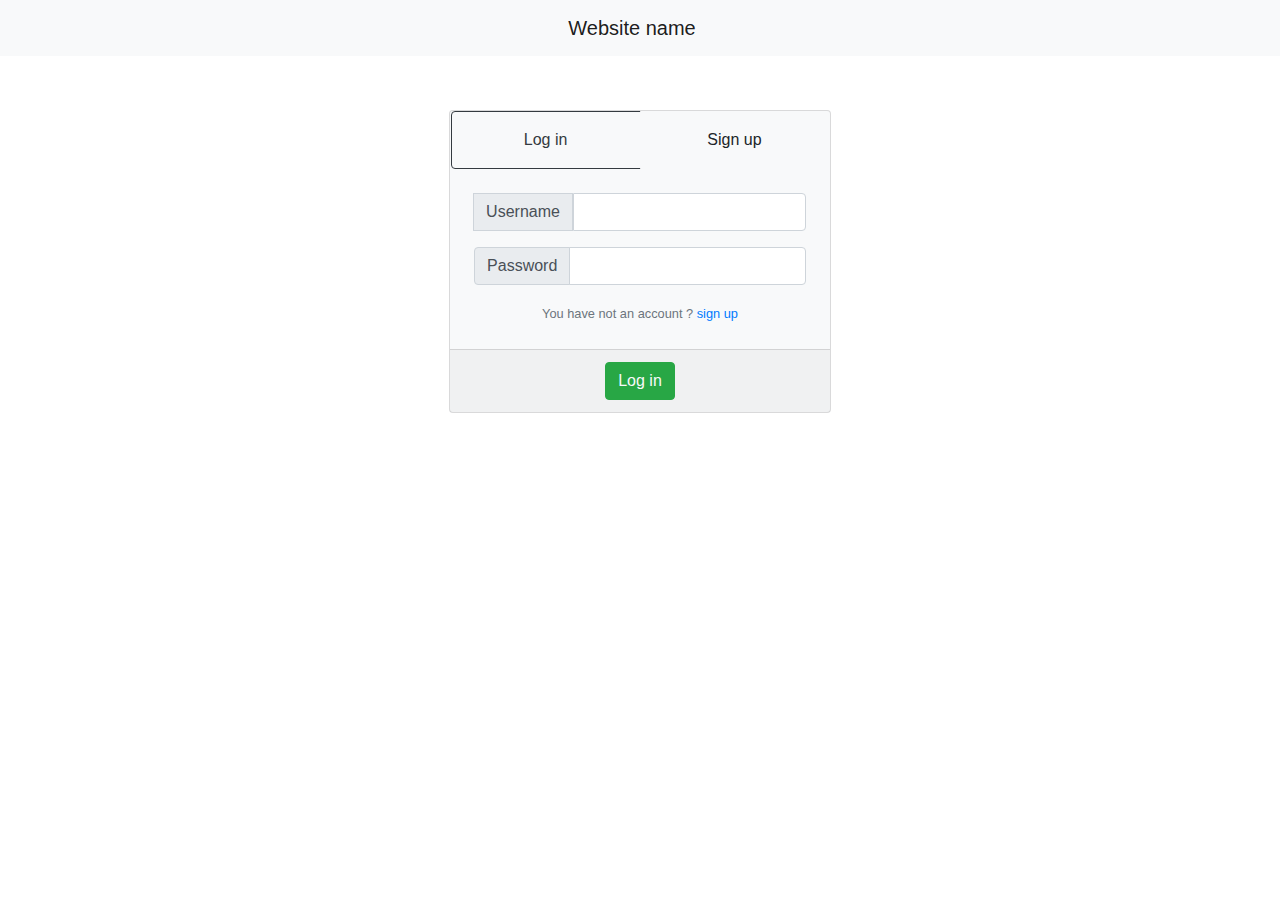
<file: LoginSignup/index.html>
<!DOCTYPE html>
<html lang="en">
    <head>
        <meta charset="UTF-8">
        <meta name="viewport" content="width=device-width, initial-scale=1.0">
        <title>LogIn & SignUp</title>
        <link rel="stylesheet" href="https://cdn.jsdelivr.net/npm/bootstrap@4.0.0/dist/css/bootstrap.min.css" integrity="sha384-Gn5384xqQ1aoWXA+058RXPxPg6fy4IWvTNh0E263XmFcJlSAwiGgFAW/dAiS6JXm" crossorigin="anonymous">
        <link rel="stylesheet" href="style.css">
    </head>
<body>
    <!-- The navbar -->
    <nav class="navbar navbar-light bg-light d-flex row justify-content-around overflow-hidden">
        <section class="navbar-brand mb-0 h1">Website name</section>
    </nav>
    <nav class="container content d-flex flex-column align-items-center p-3">
        <!-- where one of them appear -->
        <div class="p-2">
            <!-- Log in -->
            <div class="container position-relative" style="top:30px">
                <div class="row justify-content-center align-items-center text-center">
                    <form class="card bg-light shadow" action="/sign-up" method="post">
                        <div class="card-head">
                            <div class="btn-group btn-group-toggle w-100 justify-content-center" data-toggle="buttons">
                                <label class="btn-outline-dark" id="login" onclick="toogleMood()">Log in</label>
                                <label class="btn-light" id="signup" onclick="toogleMood()">Sign up</label>
                            </div>
                        </div>
                        <!-- log-in -->
                        <div class="card-body p-4 log">
                            <div class="input-group mb-3">
                                <div class="input-group-append InputTitle">
                                    <span class="input-group-text" id="basic-addon2">Username</span>
                                  </div>
                                <input type="text" name="username" class="form-control"aria-label="Recipient's username" aria-describedby="basic-addon2">
                            </div>
                            <div class="input-group mb-3">
                                <div class="input-group-prepend InputTitle">
                                  <span class="input-group-text" id="inputGroup-sizing-default">Password</span>
                                </div>
                                <input type="password" name="password" class="form-control" aria-label="Default" aria-describedby="inputGroup-sizing-default">
                            </div>
                            <small class="text-muted text-right">You have not an account ? <a onclick="toogleMood()" href="#">sign up</a></small>
                        </div>
                        <div class="card-footer justify-content-center log">
                            <input type="submit" value="Log in" class="btn btn-success text-light">
                        </div>
                        <!--sign-up-->
                        <div class="card-body sign">
                            <div class="input-group mb-3">
                                <div class="input-group-append InputTitle">
                                    <span class="input-group-text" id="basic-addon2">Username</span>
                                  </div>
                                <input type="text" name="username" class="form-control InputTitle" required aria-label="Recipient's username" aria-describedby="basic-addon2">
                            </div>
                            <div class="input-group mb-3">
                                <div class="input-group-prepend InputTitle">
                                  <span class="input-group-text" id="inputGroup-sizing-default">Password</span>
                                </div>
                                <input id="pw" type="password" minlength="6" name="password" class="form-control InputTitle" aria-label="Default" aria-describedby="inputGroup-sizing-default" data-toggle="tooltip" data-placement="bottom" data-original-title="password should contain more than 6 words" required>
                            </div>
                            <div class="input-group mb-1">
                                <div class="input-group-prepend InputTitle">
                                  <span class="input-group-text" id="inputGroup-sizing-default">Confirm &nbsp;</span>
                                </div>
                                <input type="password" id="cpw" minlength="6" name="ConfirmPassword" class="form-control" aria-label="Default" aria-describedby="inputGroup-sizing-default" required>
                            </div>
                            <small class="text-muted text-right">You already have an account ? <a  onclick="toogleMood()" href="#">Log in</a></small>
                        </div>
                        <div class="card-footer justify-content-center sign">
                            <input type="submit" id="btnSubmit" value="sign up" class="btn btn-success text-light">
                        </div>
                    </form>
                </div>
            </div>
        </div>        
    </nav>
    <!-- scripts -->
    <script src="https://code.jquery.com/jquery-3.7.1.min.js"></script>
    <script src="https://cdn.jsdelivr.net/npm/popper.js@1.16.1/dist/umd/popper.min.js"></script>
    <script src="script.js"></script>
</body>
</html>
</file>
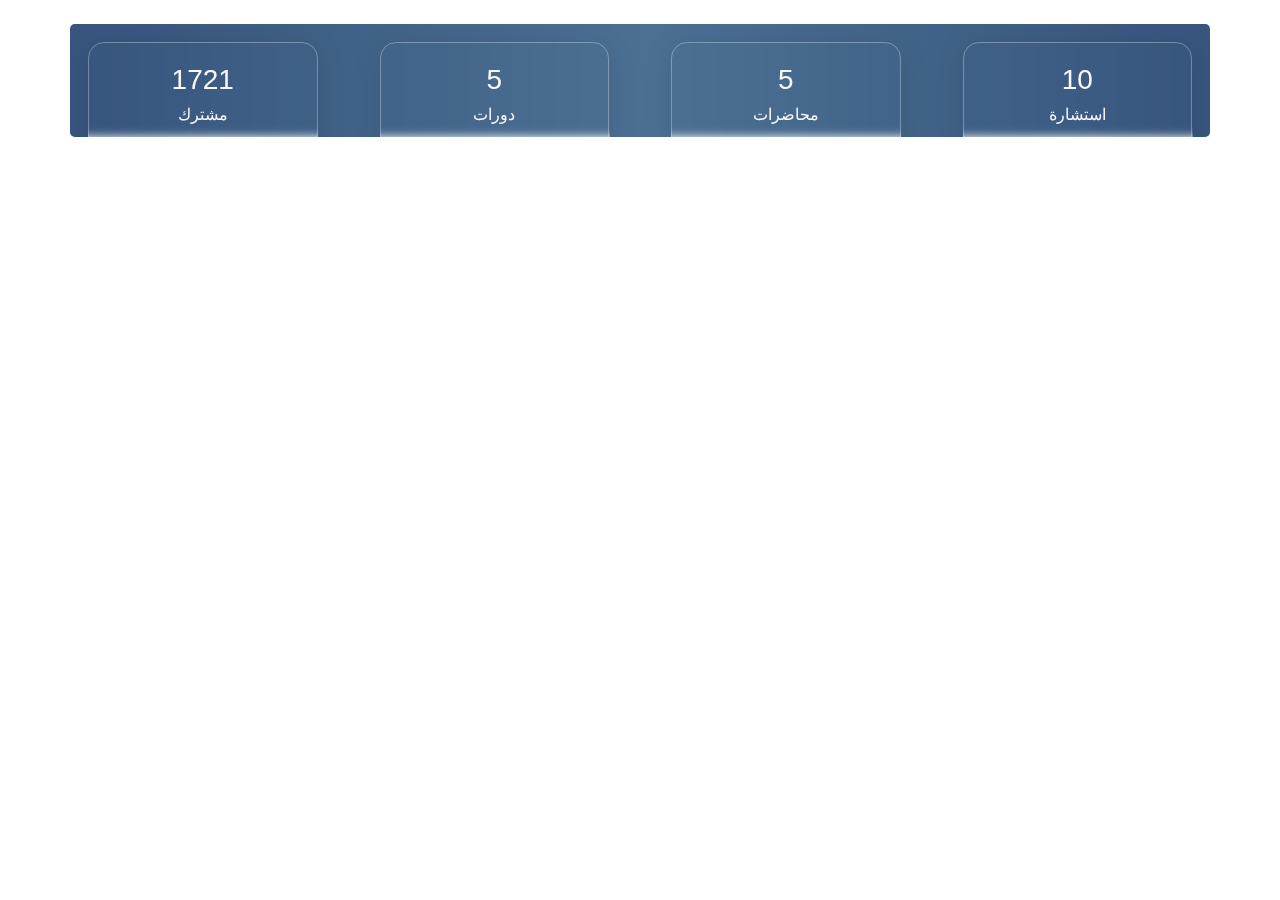
<file: statisticsCounter/index.html>
<!DOCTYPE html>
<html lang="en">
<head>
    <meta charset="UTF-8">
    <meta name="viewport" content="width=device-width, initial-scale=1.0">
    <link rel="stylesheet" href="https://cdn.jsdelivr.net/npm/bootstrap@4.0.0/dist/css/bootstrap.min.css" integrity="sha384-Gn5384xqQ1aoWXA+058RXPxPg6fy4IWvTNh0E263XmFcJlSAwiGgFAW/dAiS6JXm" crossorigin="anonymous">
    <link rel="stylesheet" href="style.css">
    <title>Statistics Cpunter template</title>
</head>
<body>
    <!-- the counter's example -->
    <div class="jumbotron container st mt-4 text-center status" id="stauts d-none">
        <div class="row justify-content-around">
          <new-ach value="7657" of="مشترك" idCild="students"></new-ach>
          <new-ach value="25" of="دورات" idCild="courses"></new-ach>
          <new-ach value="23" of="محاضرات" idCild="lectures"></new-ach>
          <new-ach value="45" of="استشارة" idCild="consulting"></new-ach>
        </div>
    </div>
    <!-- scripts -->
    <script src="../jquery-3.7.0.min.js"></script>
    <script src="https://cdn.jsdelivr.net/npm/popper.js@1.16.1/dist/umd/popper.min.js"></script>
    <script src="https://cdn.jsdelivr.net/npm/bootstrap@4.6.2/dist/js/bootstrap.min.js"></script>
    <script src="script.js"></script>
</body>
</html>
</file>
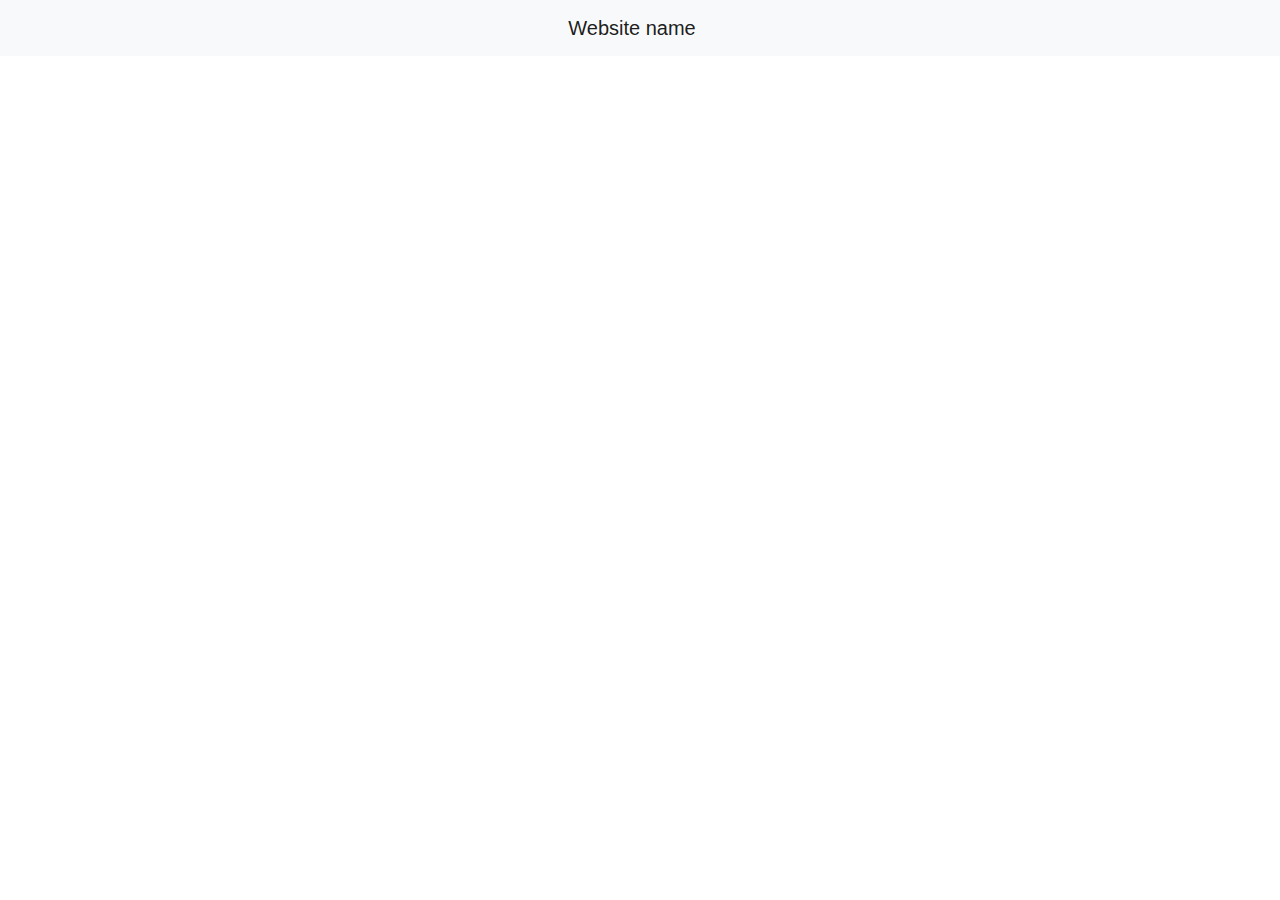
<file: Navbar/TitleOnly.html>
<!DOCTYPE html>
<html lang="en">
<head>
    <meta charset="UTF-8">
    <meta name="viewport" content="width=device-width, initial-scale=1.0">
    <link rel="stylesheet" href="https://cdn.jsdelivr.net/npm/bootstrap@4.0.0/dist/css/bootstrap.min.css" integrity="sha384-Gn5384xqQ1aoWXA+058RXPxPg6fy4IWvTNh0E263XmFcJlSAwiGgFAW/dAiS6JXm" crossorigin="anonymous">
    <title>Navbar Template</title>
</head>
<body style="overflow-x:hidden">
    <!-- Only the website name  -->
    <nav class="navbar navbar-light bg-light d-flex row justify-content-around overflow-hidden">
        <section class="navbar-brand mb-0 h1">Website name</section>
    </nav>
</body>
</html>
</file>
<file: LoginSignup/style.css>
/* general styles */
body{
    margin:0px
}
*{
    transition: all 500ms;
}
/* the navbar */
.navbar{
    margin:0px;
}
/* login/signup part */
.content{
    max-width:500px;
}
</file>
<file: statisticsCounter/style.css>
/* statistics div */
.st{
    padding:2px;
    width: 95%;
    background:linear-gradient(90deg, #37557D 0%, #4c7094 51%, #37557D 100%);
    }
.stCard{
    background: rgba(255, 255, 255, 0.22);
    border-radius: 16px;
    box-shadow: 0 4px 30px rgba(0, 0, 0, 0.1);
    backdrop-filter: blur(5px);
    -webkit-backdrop-filter: blur(5px);
    border: 1px solid rgba(255, 255, 255, 0.3);   
}
</file>
